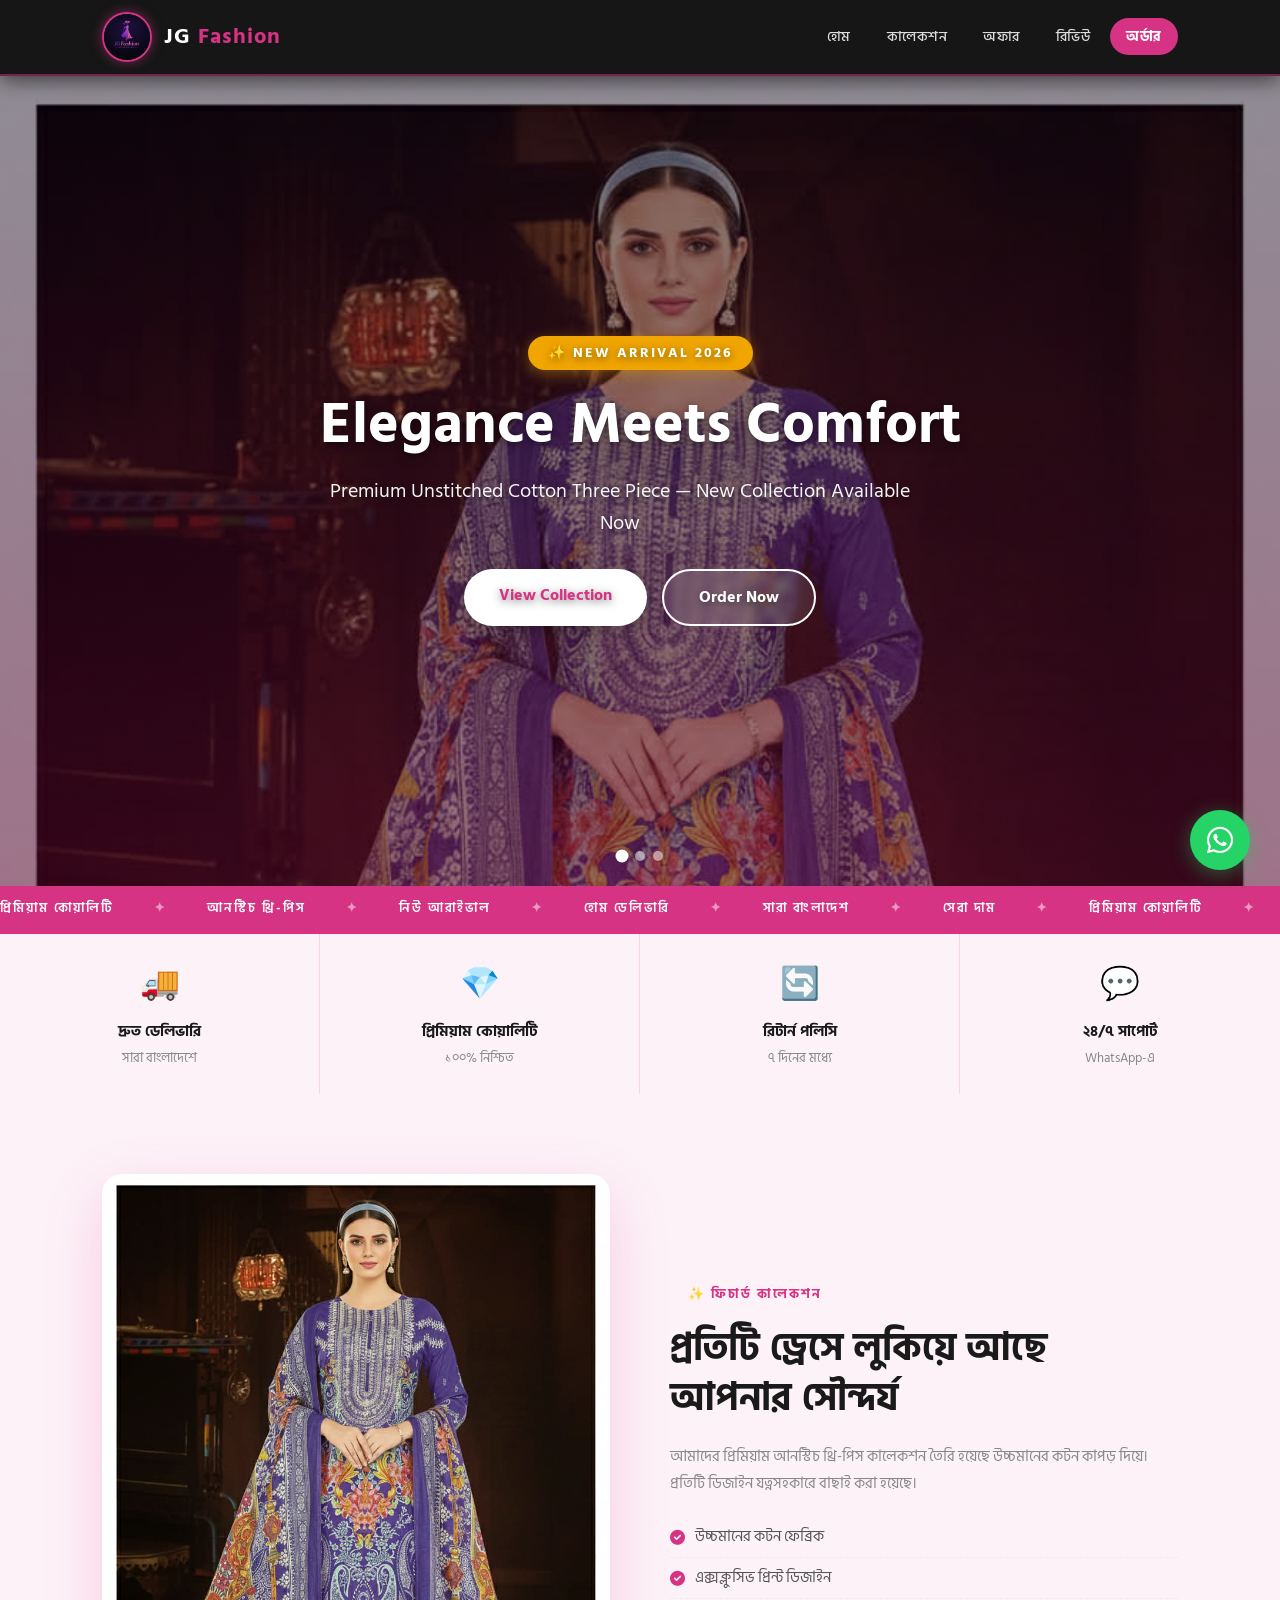
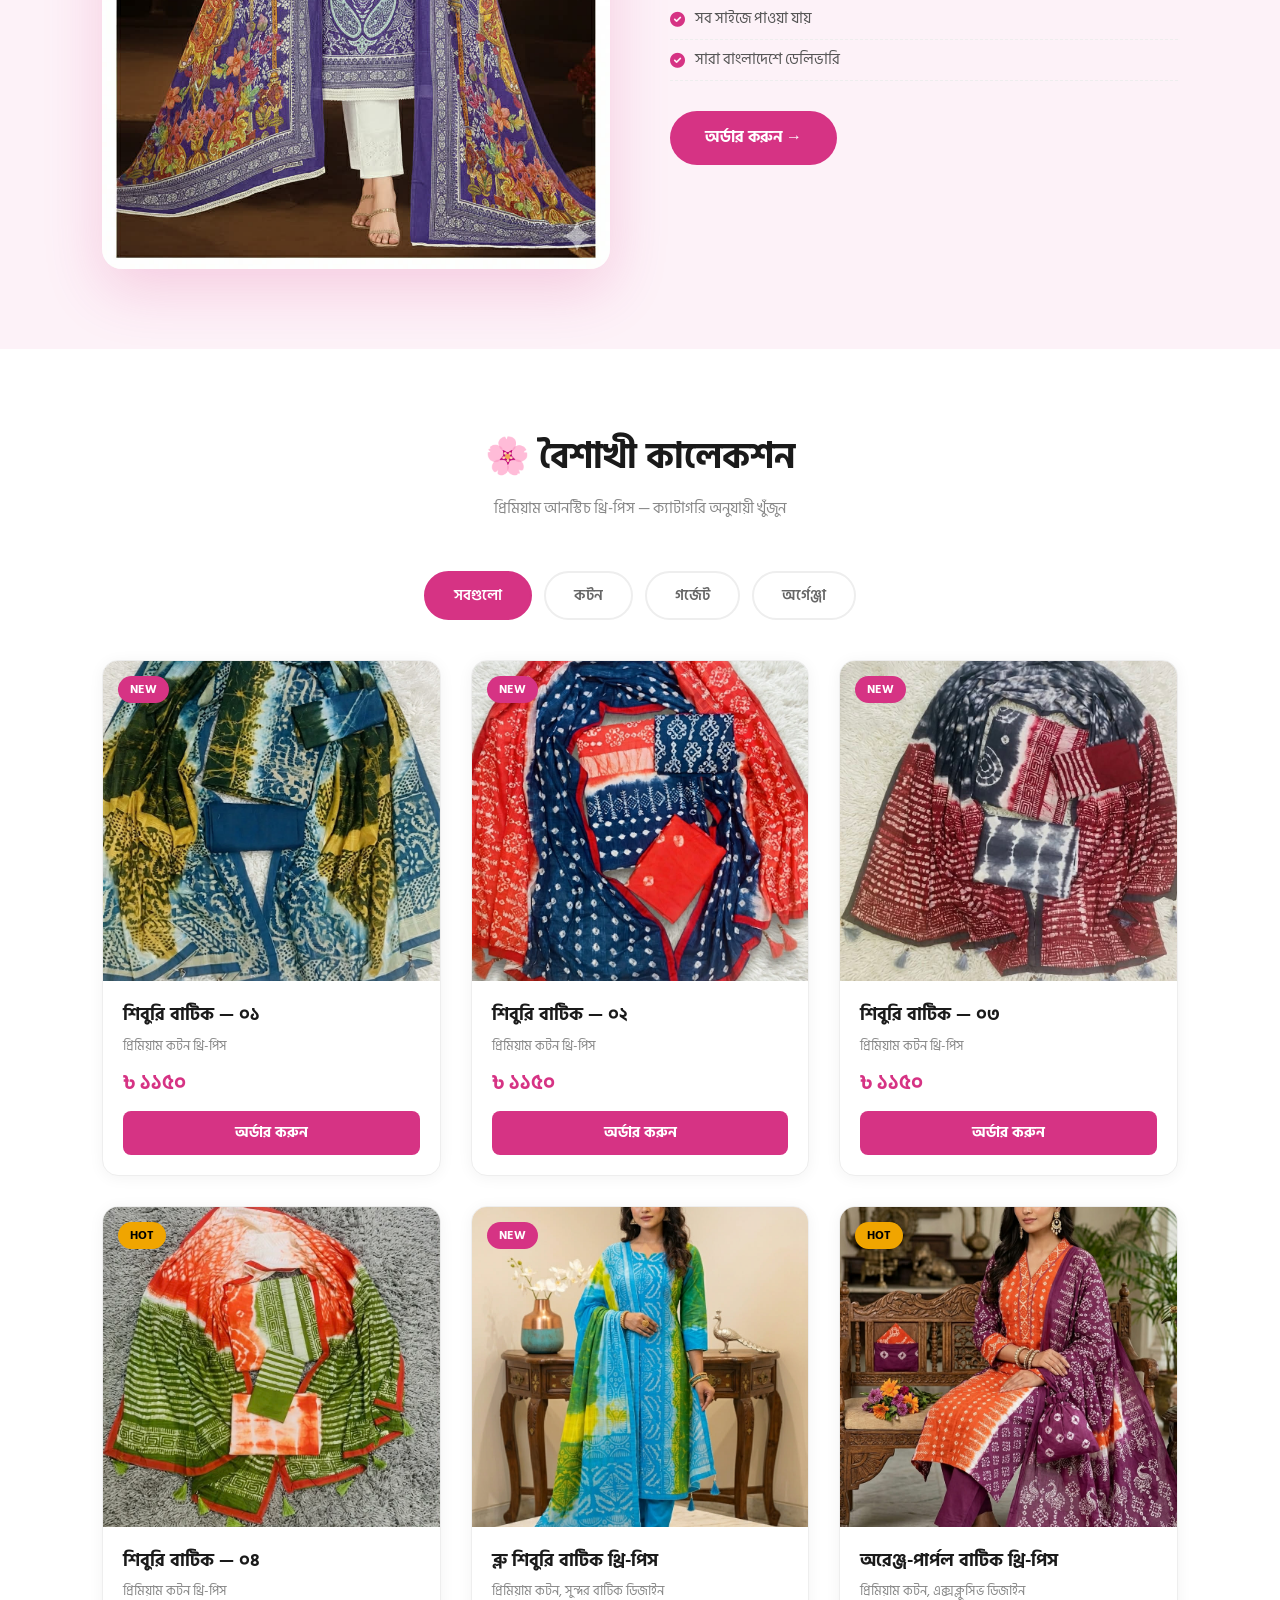
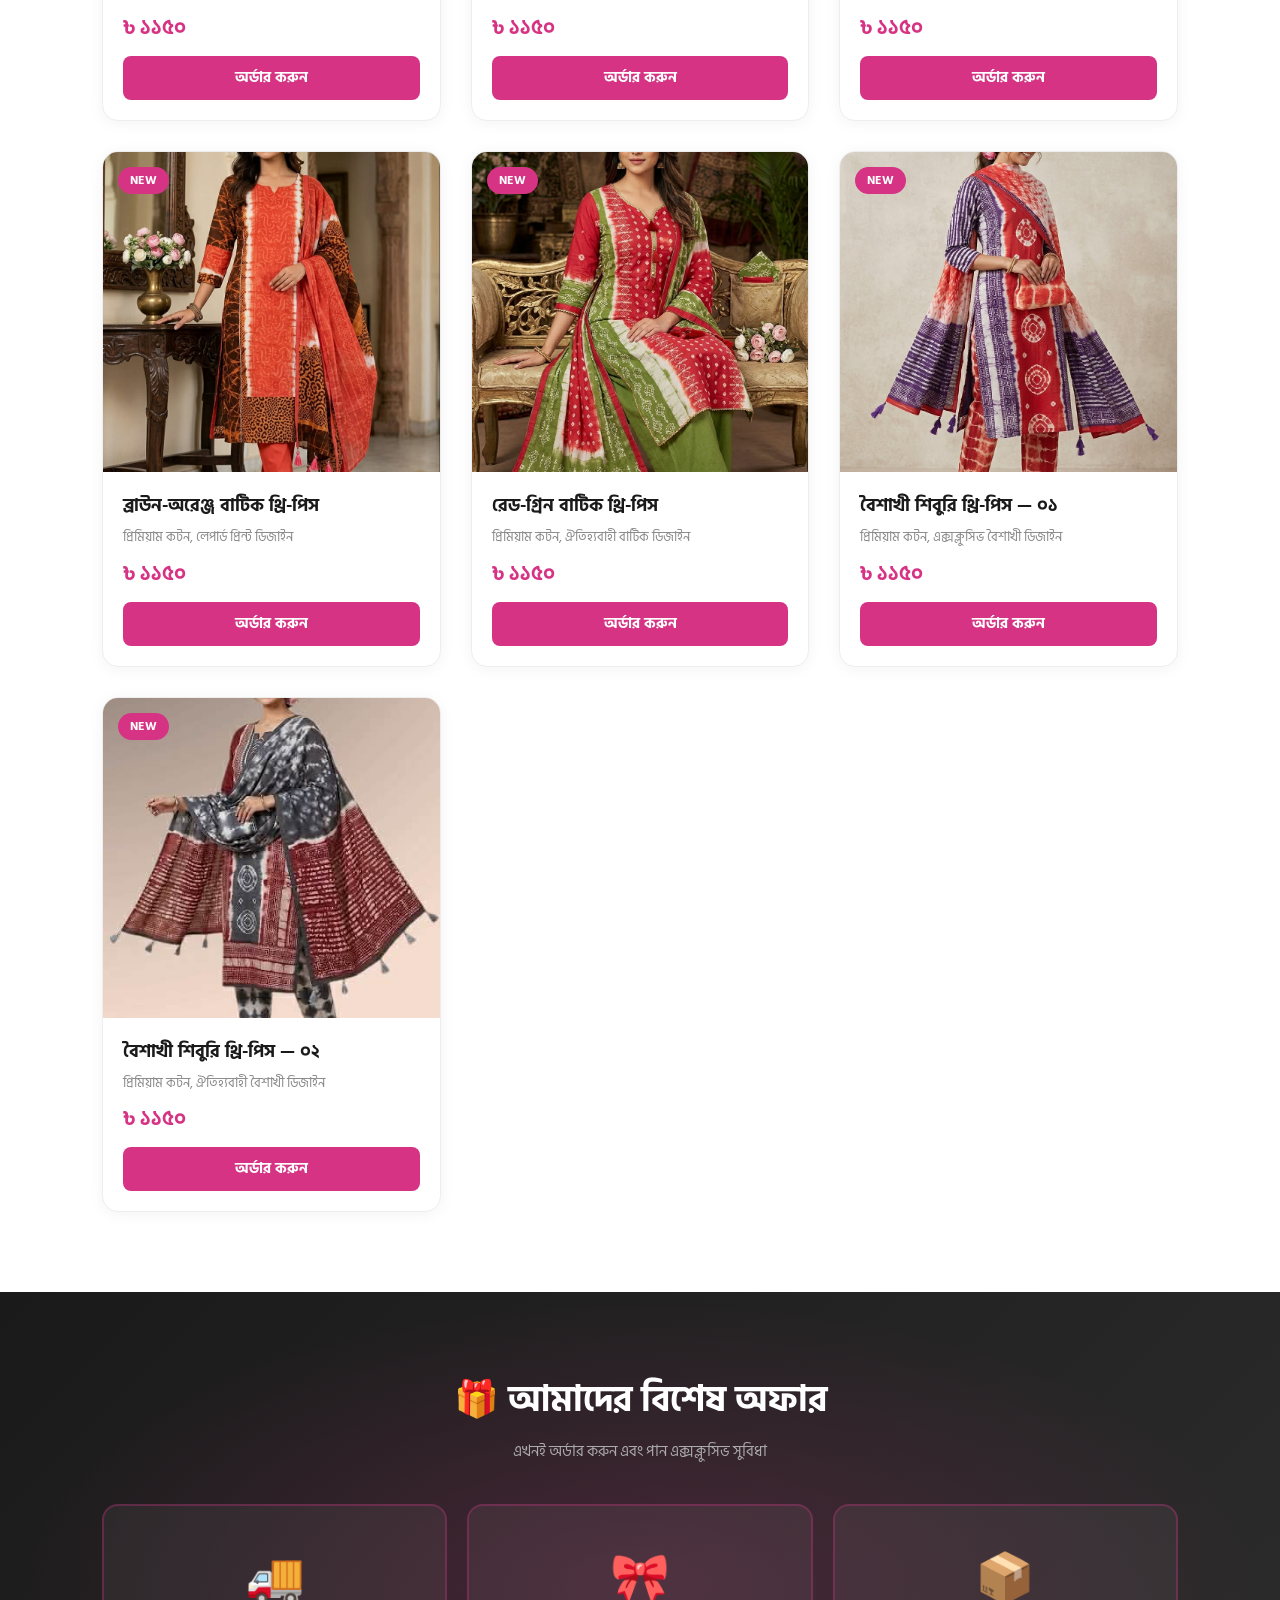
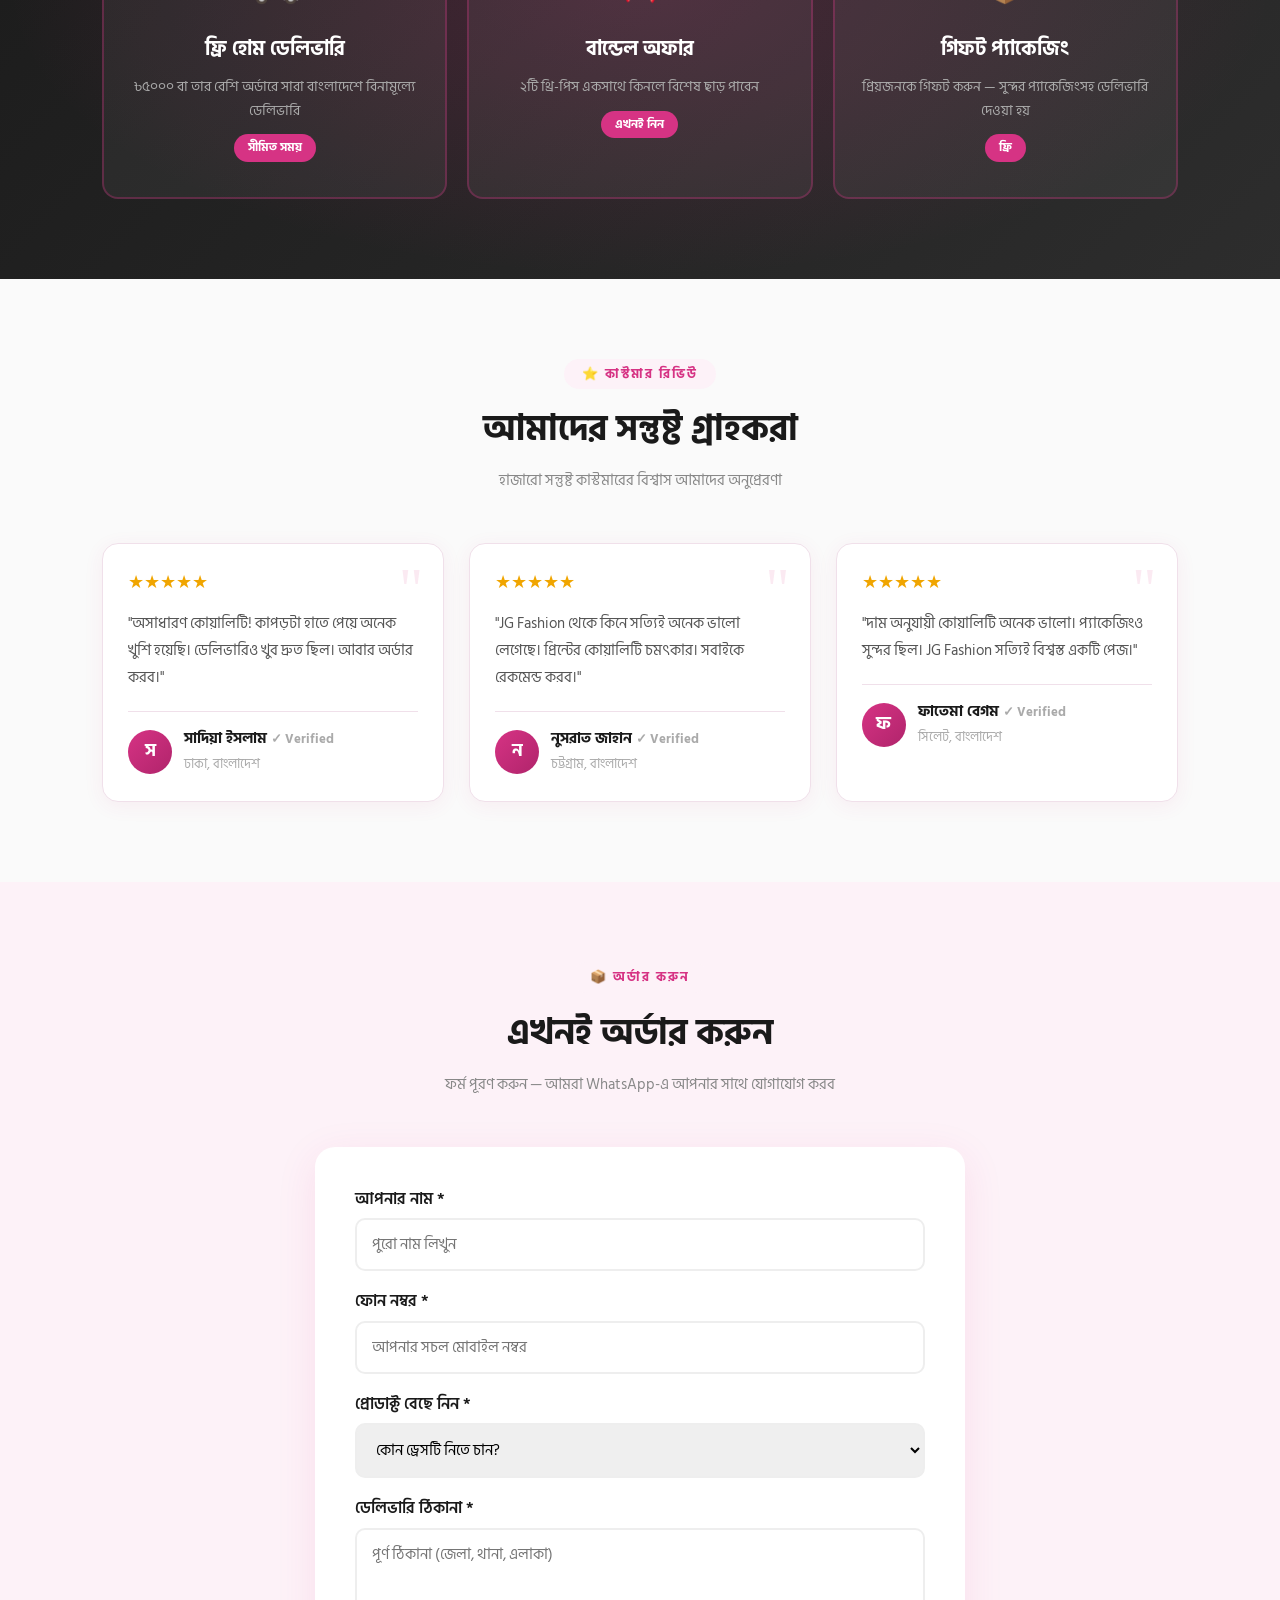
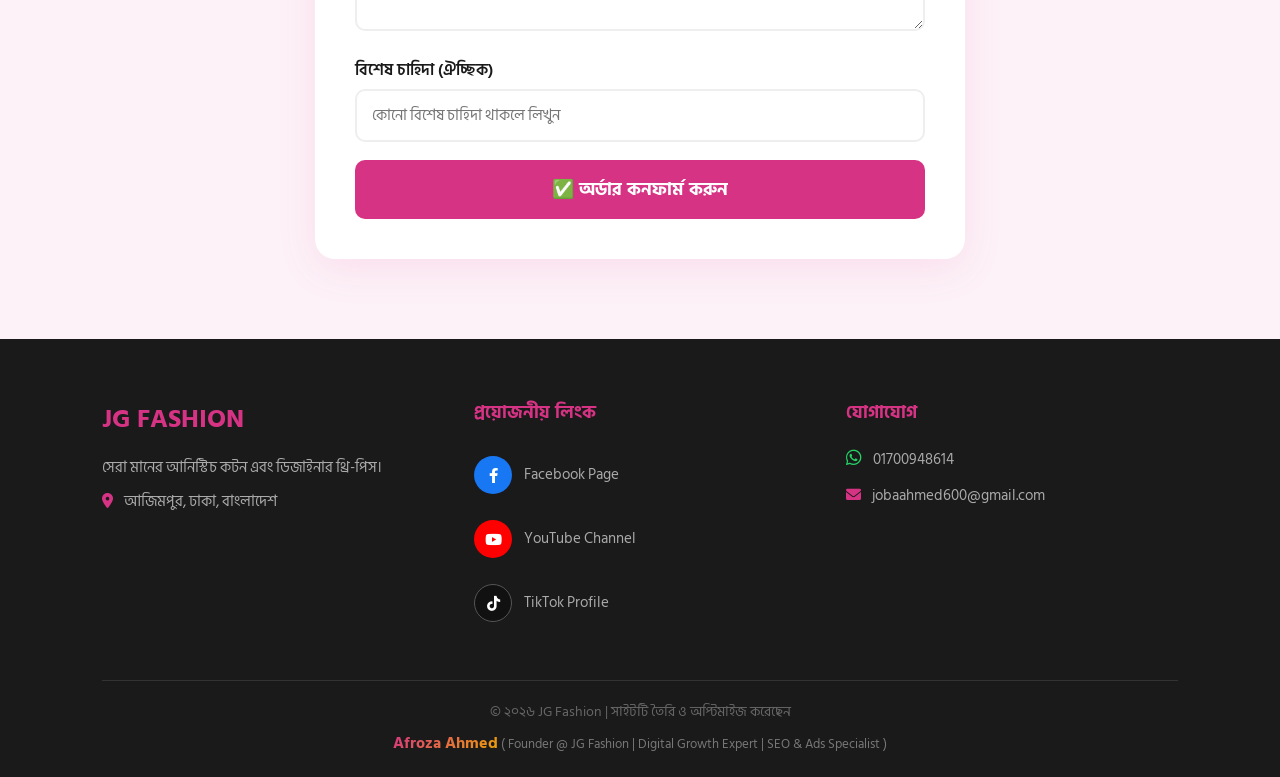
<file: index.html>
<!DOCTYPE html>
<html lang="bn">
<head>
    <meta charset="UTF-8">
    <meta name="viewport" content="width=device-width, initial-scale=1.0">
    <title>JG Fashion | প্রিমিয়াম আনস্টিচ কটন ও গর্জিয়াস কালেকশন</title>
    <meta name="description" content="JG Fashion - বাংলাদেশের সেরা আনস্টিচ কটন থ্রি-পিস কালেকশন। প্রিমিয়াম মানের ড্রেস, দ্রুত হোম ডেলিভারি।">
    <meta name="keywords" content="আনস্টিচ থ্রি-পিস, unstitched three piece Bangladesh, JG Fashion, কটন থ্রি-পিস, নিউ আরাইভাল">
    <meta name="robots" content="index, follow">
    <link rel="canonical" href="https://jg-fashion.github.io/">
    <meta property="og:title" content="JG Fashion | প্রিমিয়াম আনস্টিচ কটন থ্রি-পিস">
    <meta property="og:description" content="বাংলাদেশের সেরা আনস্টিচ কটন থ্রি-পিস কালেকশন।">
    <meta property="og:url" content="https://jg-fashion.github.io/">
    <meta property="og:type" content="website">
    <script type="application/ld+json">{"@context":"https://schema.org","@type":"Store","name":"JG Fashion","url":"https://jg-fashion.github.io/","telephone":"+8801700948614","email":"jobaahmed600@gmail.com","address":{"@type":"PostalAddress","addressCountry":"BD","addressLocality":"Dhaka"}}</script>
    <!-- Facebook Pixel -->
    <script>
    !function(f,b,e,v,n,t,s)
    {if(f.fbq)return;n=f.fbq=function(){n.callMethod?
    n.callMethod.apply(n,arguments):n.queue.push(arguments)};
    if(!f._fbq)f._fbq=n;n.push=n;n.loaded=!0;n.version='2.0';
    n.queue=[];t=b.createElement(e);t.async=!0;
    t.src=v;s=b.getElementsByTagName(e)[0];
    s.parentNode.insertBefore(t,s)}(window, document,'script',
    'https://connect.facebook.net/en_US/fbevents.js');
    fbq('init', '940077602322093');
    fbq('track', 'PageView');
    </script>
    <noscript><img height="1" width="1" style="display:none"
    src="https://www.facebook.com/tr?id=940077602322093&ev=PageView&noscript=1"
    /></noscript>
    <!-- End Facebook Pixel -->

    <!-- Google Analytics -->
    <script async src="https://www.googletagmanager.com/gtag/js?id=G-9RNDVXTN6N"></script>
    <script>
      window.dataLayer = window.dataLayer || [];
      function gtag(){dataLayer.push(arguments);}
      gtag('js', new Date());
      gtag('config', 'G-9RNDVXTN6N');
    </script>

    <!-- Favicon -->
    <link rel="icon" type="image/jpeg" href="logo.jpg">
    <link rel="apple-touch-icon" href="logo.jpg">

    <link href="https://fonts.googleapis.com/css2?family=Hind+Siliguri:wght@400;500;600;700&display=swap" rel="stylesheet">
    <link rel="stylesheet" href="https://cdnjs.cloudflare.com/ajax/libs/font-awesome/6.0.0/css/all.min.css">
    <style>
        :root { --main: #d63384; --main-dark: #b0246b; --dark: #1a1a1a; --soft: #fdf2f8; --gold: #f0a500; }
        * { margin: 0; padding: 0; box-sizing: border-box; }
        body { font-family: 'Hind Siliguri', sans-serif; background: #fff; color: #444; line-height: 1.6; }

        /* HEADER */
        header {
            background: rgba(15,15,15,0.97);
            padding: 12px 8%;
            display: flex; justify-content: space-between; align-items: center;
            position: sticky; top: 0; z-index: 1000;
            border-bottom: 2px solid rgba(214,51,132,0.5);
            box-shadow: 0 4px 20px rgba(0,0,0,0.6);
        }
        .logo { display: flex; align-items: center; gap: 12px; text-decoration: none; }
        .logo img { height: 50px; width: 50px; object-fit: cover; border-radius: 50%; border: 2px solid var(--main); box-shadow: 0 0 12px rgba(214,51,132,0.5); }
        .logo-text { font-size: 22px; font-weight: 700; color: #fff; letter-spacing: 1px; }
        .logo-text span { color: var(--main); }
        nav ul { list-style: none; display: flex; gap: 4px; align-items: center; }
        nav ul li a { text-decoration: none; color: rgba(255,255,255,0.85); font-weight: 500; font-size: 14px; padding: 7px 16px; border-radius: 20px; transition: all 0.3s; letter-spacing: 0.5px; }
        nav ul li a:hover { background: var(--main); color: #fff; }
        nav ul li:last-child a { background: var(--main); color: #fff; font-weight: 700; }
        nav ul li:last-child a:hover { background: var(--main-dark); transform: translateY(-1px); }

        /* HERO */
        .hero { height: 90vh; position: relative; display: flex; flex-direction: column; justify-content: center; align-items: center; color: #fff; text-align: center; padding: 0 20px; overflow: hidden; }
        .hero-slider { position: absolute; inset: 0; z-index: 0; }
        .hero-slide { position: absolute; inset: 0; background-size: cover; background-position: center top; opacity: 0; transition: opacity 1.2s ease; }
        .hero-slide.active { opacity: 1; }
        .hero-slide::after { content: ''; position: absolute; inset: 0; background: linear-gradient(to bottom, rgba(10,0,20,0.45) 0%, rgba(80,0,40,0.55) 100%); }
        .hero-slide-1 { background-image: url('product1.jpg'); }
        .hero-slide-2 { background-image: url('product2.jpg'); }
        .hero-slide-3 { background-image: url('product3.jpg'); }
        .hero-content-wrap { position: relative; z-index: 2; text-shadow: 0 2px 8px rgba(0,0,0,0.5); }
        .hero-badge { background: var(--gold); color: #fff; padding: 6px 20px; border-radius: 20px; font-size: 14px; font-weight: 700; margin-bottom: 20px; letter-spacing: 2px; text-transform: uppercase; display: inline-block; box-shadow: 0 4px 15px rgba(240,165,0,0.4); }
        .hero h1 { font-size: clamp(30px, 5vw, 58px); margin-bottom: 15px; font-weight: 700; line-height: 1.2; }
        .hero p { font-size: clamp(15px, 2vw, 20px); margin-bottom: 30px; opacity: 0.95; max-width: 600px; }
        .hero-btns { display: flex; gap: 15px; flex-wrap: wrap; justify-content: center; }
        .btn-main { background: #fff; color: var(--main); padding: 14px 35px; border-radius: 30px; text-decoration: none; font-weight: 700; font-size: 16px; transition: all 0.3s; box-shadow: 0 4px 15px rgba(0,0,0,0.3); }
        .btn-main:hover { background: var(--main); color: #fff; transform: translateY(-2px); }
        .btn-outline-white { border: 2px solid #fff; color: #fff; padding: 14px 35px; border-radius: 30px; text-decoration: none; font-weight: 700; font-size: 16px; transition: all 0.3s; backdrop-filter: blur(4px); background: rgba(255,255,255,0.1); }
        .btn-outline-white:hover { background: #fff; color: var(--main); }
        .hero-dots { position: absolute; bottom: 25px; left: 50%; transform: translateX(-50%); display: flex; gap: 8px; z-index: 2; }
        .hero-dot { width: 10px; height: 10px; border-radius: 50%; background: rgba(255,255,255,0.5); cursor: pointer; transition: all 0.3s; border: none; }
        .hero-dot.active { background: #fff; transform: scale(1.3); }

        /* MARQUEE */
        .marquee-wrap { background: var(--main); padding: 12px 0; overflow: hidden; }
        .marquee-track { display: flex; gap: 40px; white-space: nowrap; animation: marquee 20s linear infinite; }
        .marquee-track span { font-size: 13px; font-weight: 600; color: #fff; letter-spacing: 2px; text-transform: uppercase; }
        .marquee-track .dot { color: rgba(255,255,255,0.5); }
        @keyframes marquee { from { transform: translateX(0); } to { transform: translateX(-50%); } }

        /* FEATURES */
        .features { display: grid; grid-template-columns: repeat(4, 1fr); background: var(--soft); border-top: 3px solid var(--main); }
        .feature-item { padding: 25px 20px; text-align: center; border-right: 1px solid rgba(214,51,132,0.15); transition: background 0.3s; }
        .feature-item:last-child { border-right: none; }
        .feature-item:hover { background: #fff; }
        .feature-icon { font-size: 32px; margin-bottom: 10px; }
        .feature-item h4 { font-size: 15px; font-weight: 700; color: var(--dark); margin-bottom: 4px; }
        .feature-item p { font-size: 13px; color: #888; }

        /* SECTION */
        .section { padding: 80px 8%; }
        .section-header { text-align: center; margin-bottom: 50px; }
        .section-tag { display: inline-block; background: var(--soft); color: var(--main); padding: 5px 18px; border-radius: 20px; font-size: 13px; font-weight: 700; letter-spacing: 2px; text-transform: uppercase; margin-bottom: 12px; }
        .section-header h2 { font-size: clamp(24px, 3vw, 36px); color: var(--dark); font-weight: 700; }
        .section-header p { color: #888; font-size: 15px; margin-top: 10px; max-width: 500px; margin-left: auto; margin-right: auto; }

        /* FEATURED */
        .featured-section { background: var(--soft); padding: 80px 8%; }
        .featured-inner { display: grid; grid-template-columns: 1fr 1fr; gap: 60px; align-items: center; max-width: 1100px; margin: 0 auto; }
        .featured-img { border-radius: 20px; overflow: hidden; box-shadow: 0 20px 60px rgba(214,51,132,0.2); }
        .featured-img img { width: 100%; display: block; }
        .featured-content .section-tag { margin-bottom: 15px; display: inline-block; }
        .featured-content h2 { font-size: clamp(24px, 3vw, 38px); color: var(--dark); margin-bottom: 20px; line-height: 1.3; }
        .featured-content p { color: #888; font-size: 15px; line-height: 1.8; margin-bottom: 20px; }
        .featured-points { list-style: none; margin-bottom: 30px; }
        .featured-points li { padding: 8px 0; color: #555; font-size: 15px; display: flex; align-items: center; gap: 10px; border-bottom: 1px dashed #eee; }
        .featured-points li i { color: var(--main); }
        .order-btn { display: inline-block; background: var(--main); color: #fff; padding: 14px 35px; border-radius: 30px; text-decoration: none; font-weight: 700; font-size: 16px; transition: all 0.3s; }
        .order-btn:hover { background: var(--main-dark); transform: translateY(-2px); }

        /* PRODUCTS */
        .product-grid { display: grid; grid-template-columns: repeat(auto-fit, minmax(280px, 1fr)); gap: 30px; }
        .product-card { border: 1px solid #eee; border-radius: 16px; overflow: hidden; transition: all 0.3s; background: #fff; box-shadow: 0 2px 15px rgba(0,0,0,0.05); }
        .product-card:hover { transform: translateY(-6px); box-shadow: 0 15px 40px rgba(214,51,132,0.15); border-color: rgba(214,51,132,0.3); }
        .product-img { height: 320px; overflow: hidden; position: relative; background: linear-gradient(135deg, #fdf2f8, #f0c0d8); display: flex; flex-direction: column; align-items: center; justify-content: center; color: #ccc; gap: 10px; }
        .product-img img { width: 100%; height: 100%; object-fit: cover; }

        /* CATEGORY FILTER */
        .cat-filter { display: flex; justify-content: center; gap: 12px; flex-wrap: wrap; margin-bottom: 40px; }
        .cat-btn { padding: 10px 28px; border-radius: 30px; border: 2px solid #eee; background: #fff; color: #666; font-family: inherit; font-size: 15px; font-weight: 600; cursor: pointer; transition: all 0.3s; }
        .cat-btn:hover { border-color: var(--main); color: var(--main); }
        .cat-btn.active { background: var(--main); color: #fff; border-color: var(--main); }
        .product-card.hidden { display: none; }
        .product-img i { font-size: 48px; color: rgba(214,51,132,0.3); }
        .product-badge { position: absolute; top: 15px; left: 15px; background: var(--main); color: #fff; padding: 4px 12px; border-radius: 20px; font-size: 12px; font-weight: 700; }
        .product-body { padding: 20px; }
        .product-body h3 { font-size: 18px; color: var(--dark); margin-bottom: 6px; font-weight: 700; }
        .product-body p { font-size: 13px; color: #888; margin-bottom: 10px; }
        .product-price { color: var(--main); font-weight: 700; font-size: 20px; margin-bottom: 12px; }
        .product-btn { display: block; width: 100%; background: var(--main); color: #fff; padding: 10px; border-radius: 8px; text-align: center; text-decoration: none; font-weight: 700; transition: background 0.3s; border: none; cursor: pointer; font-family: inherit; font-size: 15px; }
        .product-btn:hover { background: var(--main-dark); }

        /* OFFER */
        .offer-section { background: linear-gradient(135deg, #1a1a1a, #2d2d2d); padding: 80px 8%; text-align: center; position: relative; overflow: hidden; }
        .offer-section::before { content: ''; position: absolute; inset: 0; background: radial-gradient(ellipse at center, rgba(214,51,132,0.2) 0%, transparent 70%); }
        .offer-section h2 { color: #fff; font-size: clamp(24px, 3vw, 36px); margin-bottom: 10px; position: relative; z-index: 1; }
        .offer-section .sub { color: #aaa; margin-bottom: 40px; position: relative; z-index: 1; font-size: 15px; }
        .offer-grid { display: grid; grid-template-columns: repeat(auto-fit, minmax(250px, 1fr)); gap: 20px; max-width: 1100px; margin: 0 auto; position: relative; z-index: 1; }
        .offer-card { border: 2px solid rgba(214,51,132,0.3); border-radius: 16px; padding: 35px 25px; text-align: center; transition: all 0.3s; background: rgba(255,255,255,0.05); }
        .offer-card:hover { border-color: var(--main); transform: translateY(-5px); background: rgba(214,51,132,0.1); }
        .offer-icon { font-size: 48px; margin-bottom: 15px; display: block; }
        .offer-card h3 { color: #fff; font-size: 20px; margin-bottom: 10px; }
        .offer-card p { color: #aaa; font-size: 14px; line-height: 1.7; }
        .offer-badge { display: inline-block; background: var(--main); color: #fff; padding: 4px 14px; border-radius: 20px; font-size: 12px; font-weight: 700; margin-top: 12px; }

        /* REVIEWS */
        .reviews-grid { display: grid; grid-template-columns: repeat(auto-fit, minmax(280px, 1fr)); gap: 25px; }
        .review-card { background: #fff; border: 1px solid #f0e0ea; border-radius: 16px; padding: 25px; box-shadow: 0 4px 20px rgba(214,51,132,0.07); transition: all 0.3s; position: relative; }
        .review-card:hover { transform: translateY(-4px); box-shadow: 0 10px 30px rgba(214,51,132,0.12); }
        .review-card::before { content: '"'; position: absolute; top: 15px; right: 20px; font-size: 60px; color: rgba(214,51,132,0.1); font-family: Georgia, serif; line-height: 1; }
        .review-stars { color: #f0a500; font-size: 18px; margin-bottom: 12px; }
        .review-text { color: #555; font-size: 15px; line-height: 1.8; margin-bottom: 20px; }
        .review-author { display: flex; align-items: center; gap: 12px; border-top: 1px solid #f0e0ea; padding-top: 15px; }
        .author-avatar { width: 44px; height: 44px; border-radius: 50%; background: linear-gradient(135deg, var(--main), var(--main-dark)); display: flex; align-items: center; justify-content: center; color: #fff; font-size: 18px; font-weight: 700; flex-shrink: 0; }
        .author-info h5 { font-size: 15px; color: var(--dark); font-weight: 700; }
        .author-info span { font-size: 13px; color: #aaa; }
        .verified { color: #25d366; font-size: 12px; }

        /* ORDER */
        .order-section { padding: 80px 8%; background: var(--soft); }
        .order-inner { max-width: 650px; margin: 0 auto; }
        .order-form { background: #fff; padding: 40px; border-radius: 20px; box-shadow: 0 10px 40px rgba(214,51,132,0.1); }
        .form-group { margin-bottom: 18px; }
        .form-group label { display: block; font-weight: 600; margin-bottom: 6px; color: var(--dark); }
        .form-group input, .form-group textarea, .form-group select { width: 100%; padding: 12px 15px; border: 2px solid #eee; border-radius: 10px; font-family: inherit; font-size: 15px; transition: border 0.3s; outline: none; }
        .form-group input:focus, .form-group textarea:focus, .form-group select:focus { border-color: var(--main); }
        .submit-btn { width: 100%; background: var(--main); color: #fff; padding: 15px; border: none; border-radius: 10px; font-size: 18px; font-weight: 700; cursor: pointer; transition: 0.3s; font-family: inherit; }
        .submit-btn:hover { background: var(--main-dark); transform: translateY(-2px); }

        /* FOOTER */
        footer { background: var(--dark); color: #fff; padding: 60px 8% 20px; }
        .footer-grid { display: grid; grid-template-columns: repeat(auto-fit, minmax(200px, 1fr)); gap: 40px; margin-bottom: 40px; }
        .footer-logo { font-size: 26px; font-weight: 700; color: var(--main); margin-bottom: 15px; display: block; }
        .footer-grid h4 { color: var(--main); margin-bottom: 20px; font-size: 18px; }
        .footer-grid p, .footer-grid a { color: #aaa; text-decoration: none; display: block; margin-bottom: 10px; font-size: 15px; transition: color 0.3s; }
        .footer-grid a:hover { color: var(--main); }
        .social-links { display: flex; gap: 12px; margin-top: 15px; }
        .social-links a { width: 38px; height: 38px; border-radius: 50%; background: rgba(255,255,255,0.1); color: #fff !important; display: flex !important; align-items: center; justify-content: center; font-size: 16px; transition: all 0.3s; margin-bottom: 0 !important; }
        .social-links a:hover { background: var(--main); transform: translateY(-3px); }
        .footer-bottom { border-top: 1px solid #333; padding-top: 20px; text-align: center; font-size: 14px; color: #666; }

        /* WHATSAPP */
        .whatsapp { position: fixed; bottom: 30px; right: 30px; background: #25d366; color: #fff; width: 60px; height: 60px; border-radius: 50%; display: flex; align-items: center; justify-content: center; font-size: 30px; box-shadow: 0 4px 20px rgba(37,211,102,0.4); z-index: 1000; text-decoration: none; transition: transform 0.3s; animation: pulse 2s infinite; }
        .whatsapp:hover { transform: scale(1.1); }
        @keyframes pulse { 0%, 100% { box-shadow: 0 4px 20px rgba(37,211,102,0.4); } 50% { box-shadow: 0 4px 30px rgba(37,211,102,0.7); } }

        @media (max-width: 768px) {
            header { padding: 12px 5%; }
            nav ul { display: none; }
            .features { grid-template-columns: repeat(2, 1fr); }
            .section { padding: 60px 5%; }
            .featured-inner { grid-template-columns: 1fr; gap: 30px; }
            .offer-section, .order-section { padding: 50px 5%; }
            .order-form { padding: 25px; }
            .product-grid { grid-template-columns: 1fr !important; }
            .offer-grid { grid-template-columns: 1fr !important; }
            .reviews-grid { grid-template-columns: 1fr !important; }
            .features { grid-template-columns: repeat(2, 1fr); }
            .cat-filter { gap: 8px; }
            .cat-btn { padding: 8px 16px; font-size: 13px; }
            .footer-grid { grid-template-columns: 1fr !important; gap: 25px; }
        }
    </style>
</head>
<body>

<header>
    <a href="#" class="logo">
        <img src="logo.jpg" alt="JG Fashion Logo">
        <span class="logo-text">JG <span>Fashion</span></span>
    </a>
    <nav>
        <ul>
            <li><a href="#">হোম</a></li>
            <li><a href="#collection">কালেকশন</a></li>
            <li><a href="#offer">অফার</a></li>
            <li><a href="#reviews">রিভিউ</a></li>
            <li><a href="#order">অর্ডার</a></li>
        </ul>
    </nav>
</header>

<section class="hero">
    <div class="hero-slider">
        <div class="hero-slide hero-slide-1 active"></div>
        <div class="hero-slide hero-slide-2"></div>
        <div class="hero-slide hero-slide-3"></div>
    </div>
    <div class="hero-content-wrap">
        <div class="hero-badge">✨ New Arrival 2026</div>
        <h1>Elegance Meets Comfort</h1>
        <p>Premium Unstitched Cotton Three Piece — New Collection Available Now</p>
        <div class="hero-btns">
            <a href="#collection" class="btn-main">View Collection</a>
            <a href="#order" class="btn-outline-white">Order Now</a>
        </div>
    </div>
    <div class="hero-dots">
        <button class="hero-dot active" onclick="goToSlide(0)"></button>
        <button class="hero-dot" onclick="goToSlide(1)"></button>
        <button class="hero-dot" onclick="goToSlide(2)"></button>
    </div>
</section>

<div class="marquee-wrap">
    <div class="marquee-track">
        <span>প্রিমিয়াম কোয়ালিটি</span><span class="dot">✦</span>
        <span>আনস্টিচ থ্রি-পিস</span><span class="dot">✦</span>
        <span>নিউ আরাইভাল</span><span class="dot">✦</span>
        <span>হোম ডেলিভারি</span><span class="dot">✦</span>
        <span>সারা বাংলাদেশ</span><span class="dot">✦</span>
        <span>সেরা দাম</span><span class="dot">✦</span>
        <span>প্রিমিয়াম কোয়ালিটি</span><span class="dot">✦</span>
        <span>আনস্টিচ থ্রি-পিস</span><span class="dot">✦</span>
        <span>নিউ আরাইভাল</span><span class="dot">✦</span>
        <span>হোম ডেলিভারি</span><span class="dot">✦</span>
        <span>সারা বাংলাদেশ</span><span class="dot">✦</span>
        <span>সেরা দাম</span><span class="dot">✦</span>
    </div>
</div>

<div class="features">
    <div class="feature-item"><div class="feature-icon">🚚</div><h4>দ্রুত ডেলিভারি</h4><p>সারা বাংলাদেশে</p></div>
    <div class="feature-item"><div class="feature-icon">💎</div><h4>প্রিমিয়াম কোয়ালিটি</h4><p>১০০% নিশ্চিত</p></div>
    <div class="feature-item"><div class="feature-icon">🔄</div><h4>রিটার্ন পলিসি</h4><p>৭ দিনের মধ্যে</p></div>
    <div class="feature-item"><div class="feature-icon">💬</div><h4>২৪/৭ সাপোর্ট</h4><p>WhatsApp-এ</p></div>
</div>

<!-- FEATURED PHOTO -->
<section class="featured-section">
    <div class="featured-inner">
        <div class="featured-img">
            <img src="product1.jpg" alt="JG Fashion Premium Three Piece" onerror="this.src='product2.jpg'">
        </div>
        <div class="featured-content">
            <span class="section-tag">✨ ফিচার্ড কালেকশন</span>
            <h2>প্রতিটি ড্রেসে লুকিয়ে আছে আপনার সৌন্দর্য</h2>
            <p>আমাদের প্রিমিয়াম আনস্টিচ থ্রি-পিস কালেকশন তৈরি হয়েছে উচ্চমানের কটন কাপড় দিয়ে। প্রতিটি ডিজাইন যত্নসহকারে বাছাই করা হয়েছে।</p>
            <ul class="featured-points">
                <li><i class="fas fa-check-circle"></i> উচ্চমানের কটন ফেব্রিক</li>
                <li><i class="fas fa-check-circle"></i> এক্সক্লুসিভ প্রিন্ট ডিজাইন</li>
                <li><i class="fas fa-check-circle"></i> সব সাইজে পাওয়া যায়</li>
                <li><i class="fas fa-check-circle"></i> সারা বাংলাদেশে ডেলিভারি</li>
            </ul>
            <a href="#order" class="order-btn">অর্ডার করুন →</a>
        </div>
    </div>
</section>

<!-- COLLECTION - একটাই section এ সব products -->
<section class="section" id="collection">
    <div class="section-header">
        <h2>🌸 বৈশাখী কালেকশন</h2>
        <p>প্রিমিয়াম আনস্টিচ থ্রি-পিস — ক্যাটাগরি অনুযায়ী খুঁজুন</p>
    </div>

    <!-- Category Filter -->
    <div class="cat-filter">
        <button class="cat-btn active" onclick="filterProducts('all')">সবগুলো</button>
        <button class="cat-btn" onclick="filterProducts('cotton')">কটন</button>
        <button class="cat-btn" onclick="filterProducts('gorgette')">গর্জেট</button>
        <button class="cat-btn" onclick="filterProducts('orgenza')">অর্গেঞ্জা</button>
    </div>

    <div class="product-grid" id="productGrid">

        <!-- VIP শিবুরি বাটিক ০১ -->
        <div class="product-card" data-cat="cotton">
            <div class="product-img">
                <img src="vip1.jpg" alt="শিবুরি বাটিক ০১">
                <span class="product-badge">NEW</span>
            </div>
            <div class="product-body">
                <h3>শিবুরি বাটিক — ০১</h3>
                <p>প্রিমিয়াম কটন থ্রি-পিস</p>
                <div class="product-price">৳ ১১৫০</div>
                <a href="#order" class="product-btn">অর্ডার করুন</a>
            </div>
        </div>

        <!-- VIP শিবুরি বাটিক ০২ -->
        <div class="product-card" data-cat="cotton">
            <div class="product-img">
                <img src="vip2.jpg" alt="শিবুরি বাটিক ০২">
                <span class="product-badge">NEW</span>
            </div>
            <div class="product-body">
                <h3>শিবুরি বাটিক — ০২</h3>
                <p>প্রিমিয়াম কটন থ্রি-পিস</p>
                <div class="product-price">৳ ১১৫০</div>
                <a href="#order" class="product-btn">অর্ডার করুন</a>
            </div>
        </div>

        <!-- VIP শিবুরি বাটিক ০৩ -->
        <div class="product-card" data-cat="cotton">
            <div class="product-img">
                <img src="vip3.jpg" alt="শিবুরি বাটিক ০৩">
                <span class="product-badge">NEW</span>
            </div>
            <div class="product-body">
                <h3>শিবুরি বাটিক — ০৩</h3>
                <p>প্রিমিয়াম কটন থ্রি-পিস</p>
                <div class="product-price">৳ ১১৫০</div>
                <a href="#order" class="product-btn">অর্ডার করুন</a>
            </div>
        </div>

        <!-- VIP শিবুরি বাটিক ০৪ -->
        <div class="product-card" data-cat="cotton">
            <div class="product-img">
                <img src="vip4.jpg" alt="শিবুরি বাটিক ০৪">
                <span class="product-badge" style="background:#f0a500;color:#000;">HOT</span>
            </div>
            <div class="product-body">
                <h3>শিবুরি বাটিক — ০৪</h3>
                <p>প্রিমিয়াম কটন থ্রি-পিস</p>
                <div class="product-price">৳ ১১৫০</div>
                <a href="#order" class="product-btn">অর্ডার করুন</a>
            </div>
        </div>

        <!-- new1 -->
        <div class="product-card" data-cat="cotton">
            <div class="product-img">
                <img src="new1.jpg" alt="নীল শিবুরি বাটিক থ্রি-পিস">
                <span class="product-badge">NEW</span>
            </div>
            <div class="product-body">
                <h3>ব্লু শিবুরি বাটিক থ্রি-পিস</h3>
                <p>প্রিমিয়াম কটন, সুন্দর বাটিক ডিজাইন</p>
                <div class="product-price">৳ ১১৫০</div>
                <a href="#order" class="product-btn">অর্ডার করুন</a>
            </div>
        </div>

        <!-- new2 -->
        <div class="product-card" data-cat="gorgette">
            <div class="product-img">
                <img src="new2.jpg" alt="কমলা-বেগুনি বাটিক থ্রি-পিস">
                <span class="product-badge" style="background:#f0a500;color:#000;">HOT</span>
            </div>
            <div class="product-body">
                <h3>অরেঞ্জ-পার্পল বাটিক থ্রি-পিস</h3>
                <p>প্রিমিয়াম কটন, এক্সক্লুসিভ ডিজাইন</p>
                <div class="product-price">৳ ১১৫০</div>
                <a href="#order" class="product-btn">অর্ডার করুন</a>
            </div>
        </div>

        <!-- new3 -->
        <div class="product-card" data-cat="orgenza">
            <div class="product-img">
                <img src="new3.jpg" alt="বাদামী-কমলা বাটিক থ্রি-পিস">
                <span class="product-badge">NEW</span>
            </div>
            <div class="product-body">
                <h3>ব্রাউন-অরেঞ্জ বাটিক থ্রি-পিস</h3>
                <p>প্রিমিয়াম কটন, লেপার্ড প্রিন্ট ডিজাইন</p>
                <div class="product-price">৳ ১১৫০</div>
                <a href="#order" class="product-btn">অর্ডার করুন</a>
            </div>
        </div>

        <!-- new4 -->
        <div class="product-card" data-cat="cotton">
            <div class="product-img">
                <img src="new4.jpg" alt="লাল-সবুজ বাটিক থ্রি-পিস">
                <span class="product-badge">NEW</span>
            </div>
            <div class="product-body">
                <h3>রেড-গ্রিন বাটিক থ্রি-পিস</h3>
                <p>প্রিমিয়াম কটন, ঐতিহ্যবাহী বাটিক ডিজাইন</p>
                <div class="product-price">৳ ১১৫০</div>
                <a href="#order" class="product-btn">অর্ডার করুন</a>
            </div>
        </div>

        <!-- বৈশাখী ০১ -->
        <div class="product-card" data-cat="cotton">
            <div class="product-img">
                <img src="boishakhi1.jpg" alt="বৈশাখী শিবুরি থ্রি-পিস ০১">
                <span class="product-badge">NEW</span>
            </div>
            <div class="product-body">
                <h3>বৈশাখী শিবুরি থ্রি-পিস — ০১</h3>
                <p>প্রিমিয়াম কটন, এক্সক্লুসিভ বৈশাখী ডিজাইন</p>
                <div class="product-price">৳ ১১৫০</div>
                <a href="#order" class="product-btn">অর্ডার করুন</a>
            </div>
        </div>

        <!-- বৈশাখী ০২ -->
        <div class="product-card" data-cat="cotton">
            <div class="product-img">
                <img src="boishakhi2.jpg" alt="বৈশাখী শিবুরি থ্রি-পিস ০২">
                <span class="product-badge">NEW</span>
            </div>
            <div class="product-body">
                <h3>বৈশাখী শিবুরি থ্রি-পিস — ০২</h3>
                <p>প্রিমিয়াম কটন, ঐতিহ্যবাহী বৈশাখী ডিজাইন</p>
                <div class="product-price">৳ ১১৫০</div>
                <a href="#order" class="product-btn">অর্ডার করুন</a>
            </div>
        </div>

    </div>
</section>

<!-- OFFER -->
<section class="offer-section" id="offer">
    <h2>🎁 আমাদের বিশেষ অফার</h2>
    <p class="sub">এখনই অর্ডার করুন এবং পান এক্সক্লুসিভ সুবিধা</p>
    <div class="offer-grid">
        <div class="offer-card"><span class="offer-icon">🚚</span><h3>ফ্রি হোম ডেলিভারি</h3><p>৳৫০০০ বা তার বেশি অর্ডারে সারা বাংলাদেশে বিনামূল্যে ডেলিভারি</p><span class="offer-badge">সীমিত সময়</span></div>
        <div class="offer-card"><span class="offer-icon">🎀</span><h3>বান্ডেল অফার</h3><p>২টি থ্রি-পিস একসাথে কিনলে বিশেষ ছাড় পাবেন</p><span class="offer-badge">এখনই নিন</span></div>
        <div class="offer-card"><span class="offer-icon">📦</span><h3>গিফট প্যাকেজিং</h3><p>প্রিয়জনকে গিফট করুন — সুন্দর প্যাকেজিংসহ ডেলিভারি দেওয়া হয়</p><span class="offer-badge">ফ্রি</span></div>
    </div>
</section>

<!-- REVIEWS -->
<section class="section" id="reviews" style="background:#fafafa;">
    <div class="section-header">
        <span class="section-tag">⭐ কাস্টমার রিভিউ</span>
        <h2>আমাদের সন্তুষ্ট গ্রাহকরা</h2>
        <p>হাজারো সন্তুষ্ট কাস্টমারের বিশ্বাস আমাদের অনুপ্রেরণা</p>
    </div>
    <div class="reviews-grid">
        <div class="review-card"><div class="review-stars">★★★★★</div><p class="review-text">"অসাধারণ কোয়ালিটি! কাপড়টা হাতে পেয়ে অনেক খুশি হয়েছি। ডেলিভারিও খুব দ্রুত ছিল। আবার অর্ডার করব।"</p><div class="review-author"><div class="author-avatar">স</div><div class="author-info"><h5>সাদিয়া ইসলাম <span class="verified">✓ Verified</span></h5><span>ঢাকা, বাংলাদেশ</span></div></div></div>
        <div class="review-card"><div class="review-stars">★★★★★</div><p class="review-text">"JG Fashion থেকে কিনে সত্যিই অনেক ভালো লেগেছে। প্রিন্টের কোয়ালিটি চমৎকার। সবাইকে রেকমেন্ড করব।"</p><div class="review-author"><div class="author-avatar">ন</div><div class="author-info"><h5>নুসরাত জাহান <span class="verified">✓ Verified</span></h5><span>চট্টগ্রাম, বাংলাদেশ</span></div></div></div>
        <div class="review-card"><div class="review-stars">★★★★★</div><p class="review-text">"দাম অনুযায়ী কোয়ালিটি অনেক ভালো। প্যাকেজিংও সুন্দর ছিল। JG Fashion সত্যিই বিশ্বস্ত একটি পেজ।"</p><div class="review-author"><div class="author-avatar">ফ</div><div class="author-info"><h5>ফাতেমা বেগম <span class="verified">✓ Verified</span></h5><span>সিলেট, বাংলাদেশ</span></div></div></div>
    </div>
</section>

<!-- ORDER -->
<section class="order-section" id="order">
    <div class="section-header">
        <span class="section-tag">📦 অর্ডার করুন</span>
        <h2>এখনই অর্ডার করুন</h2>
        <p>ফর্ম পূরণ করুন — আমরা WhatsApp-এ আপনার সাথে যোগাযোগ করব</p>
    </div>
    <div class="order-inner">
        <div class="order-form">
            <div class="form-group"><label>আপনার নাম *</label><input type="text" id="orderName" placeholder="পুরো নাম লিখুন" required></div>
            <div class="form-group"><label>ফোন নম্বর *</label><input type="tel" id="orderPhone" placeholder="আপনার সচল মোবাইল নম্বর" required></div>
            <div class="form-group"><label>প্রোডাক্ট বেছে নিন *</label>
                <select id="orderProduct" required>
                    <option value="" disabled selected>কোন ড্রেসটি নিতে চান?</option>
                    <option>শিবুরি বাটিক — ০১</option>
                    <option>শিবুরি বাটিক — ০২</option>
                    <option>শিবুরি বাটিক — ০৩</option>
                    <option>শিবুরি বাটিক — ০৪</option>
                    <option>ব্লু শিবুরি বাটিক থ্রি-পিস</option>
                    <option>অরেঞ্জ-পার্পল বাটিক থ্রি-পিস</option>
                    <option>ব্রাউন-অরেঞ্জ বাটিক থ্রি-পিস</option>
                    <option>রেড-গ্রিন বাটিক থ্রি-পিস</option>
                    <option>বৈশাখী শিবুরি থ্রি-পিস — ০১</option>
                    <option>বৈশাখী শিবুরি থ্রি-পিস — ০২</option>
                    <option>অন্যান্য</option>
                </select>
            </div>
            <div class="form-group"><label>ডেলিভারি ঠিকানা *</label><textarea id="orderAddress" rows="3" placeholder="পূর্ণ ঠিকানা (জেলা, থানা, এলাকা)" required></textarea></div>
            <div class="form-group"><label>বিশেষ চাহিদা (ঐচ্ছিক)</label><input type="text" id="orderNote" placeholder="কোনো বিশেষ চাহিদা থাকলে লিখুন"></div>
            <button class="submit-btn" onclick="sendOrder(event)">✅ অর্ডার কনফার্ম করুন</button>
        </div>
    </div>
</section>

<footer id="contact">
    <div class="footer-grid">
        <div>
            <span class="footer-logo">JG FASHION</span>
            <p>সেরা মানের আনিস্টিচ কটন এবং ডিজাইনার থ্রি-পিস।</p>
            <p style="margin-top:10px;"><i class="fas fa-map-marker-alt" style="color:var(--main);margin-right:8px"></i> আজিমপুর, ঢাকা, বাংলাদেশ</p>
        </div>
        <div>
            <h4>প্রয়োজনীয় লিংক</h4>
            <a href="https://www.facebook.com/share/18fsqADiJE/?mibextid=wwXIfr" target="_blank" style="display:flex;align-items:center;gap:12px;padding:8px 0;color:#aaa;text-decoration:none;">
                <span style="width:38px;height:38px;border-radius:50%;background:#1877f2;display:flex;align-items:center;justify-content:center;flex-shrink:0;"><i class="fab fa-facebook-f" style="color:#fff"></i></span> Facebook Page
            </a>
            <a href="https://youtube.com/@jgfashion-joba?si=0hSC_sFf_-LsridU" target="_blank" style="display:flex;align-items:center;gap:12px;padding:8px 0;color:#aaa;text-decoration:none;">
                <span style="width:38px;height:38px;border-radius:50%;background:#ff0000;display:flex;align-items:center;justify-content:center;flex-shrink:0;"><i class="fab fa-youtube" style="color:#fff"></i></span> YouTube Channel
            </a>
            <a href="https://www.tiktok.com/@a.for31?_r=1&_t=ZS-94zJPZBk2E8" target="_blank" style="display:flex;align-items:center;gap:12px;padding:8px 0;color:#aaa;text-decoration:none;">
                <span style="width:38px;height:38px;border-radius:50%;background:#111;display:flex;align-items:center;justify-content:center;flex-shrink:0;border:1px solid #555"><i class="fab fa-tiktok" style="color:#fff"></i></span> TikTok Profile
            </a>
        </div>
        <div>
            <h4>যোগাযোগ</h4>
            <a href="https://wa.me/8801700948614" target="_blank" style="color:#aaa;text-decoration:none;display:block;margin-bottom:12px;">
                <i class="fab fa-whatsapp" style="color:#25d366;margin-right:8px;font-size:18px"></i> 01700948614
            </a>
            <a href="mailto:jobaahmed600@gmail.com" style="color:#aaa;text-decoration:none;display:block;">
                <i class="fas fa-envelope" style="color:var(--main);margin-right:8px"></i> jobaahmed600@gmail.com
            </a>
        </div>
    </div>
    <div class="footer-bottom">
        <p>&copy; ২০২৬ JG Fashion | সাইটটি তৈরি ও অপ্টিমাইজ করেছেন</p>
        <p style="margin-top:8px;">
            <span style="background:linear-gradient(135deg,#d63384,#f0a500);-webkit-background-clip:text;-webkit-text-fill-color:transparent;background-clip:text;font-weight:700;font-size:16px;">Afroza Ahmed</span>
            <span style="color:#777;font-size:13px;"> ( Founder @ JG Fashion | Digital Growth Expert | SEO & Ads Specialist )</span>
        </p>
    </div>
</footer>

<a href="https://wa.me/8801700948614?text=Hi%20JG%20Fashion,%20I%20am%20interested%20in%20your%20collection." class="whatsapp" target="_blank">
    <i class="fab fa-whatsapp"></i>
</a>

<script>
function sendOrder(e) {
    e.preventDefault();
    const name = document.getElementById('orderName').value;
    const phone = document.getElementById('orderPhone').value;
    const product = document.getElementById('orderProduct').value;
    const address = document.getElementById('orderAddress').value;
    const note = document.getElementById('orderNote').value;

    if (!name || !phone || !product || !address) {
        alert('অনুগ্রহ করে সব * চিহ্নিত ঘর পূরণ করুন।');
        return;
    }

    const message = `🛍️ *নতুন অর্ডার - JG Fashion*\n\n👤 নাম: ${name}\n📞 ফোন: ${phone}\n👗 প্রোডাক্ট: ${product}\n📍 ঠিকানা: ${address}\n📝 বিশেষ চাহিদা: ${note || 'নেই'}\n\n✅ অর্ডার কনফার্ম করুন`;

    const whatsappURL = `https://wa.me/8801700948614?text=${encodeURIComponent(message)}`;
    window.open(whatsappURL, '_blank');

    const btn = e.target;
    btn.textContent = '✅ WhatsApp খুলছে...';
    btn.style.background = '#25d366';
    setTimeout(() => { btn.textContent = '✅ অর্ডার কনফার্ম করুন'; btn.style.background = ''; }, 3000);
}

// Hero Slider
let currentSlide = 0;
const slides = document.querySelectorAll('.hero-slide');
const dots = document.querySelectorAll('.hero-dot');
function goToSlide(n) {
    slides[currentSlide].classList.remove('active');
    dots[currentSlide].classList.remove('active');
    currentSlide = n;
    slides[currentSlide].classList.add('active');
    dots[currentSlide].classList.add('active');
}
setInterval(() => { goToSlide((currentSlide + 1) % slides.length); }, 4000);

// Category Filter
function filterProducts(cat) {
    const cards = document.querySelectorAll('.product-card');
    const btns = document.querySelectorAll('.cat-btn');
    btns.forEach(b => b.classList.remove('active'));
    event.target.classList.add('active');
    cards.forEach(card => {
        if (cat === 'all' || card.dataset.cat === cat) {
            card.classList.remove('hidden');
        } else {
            card.classList.add('hidden');
        }
    });
}
</script>
</body>
</html>
</file>
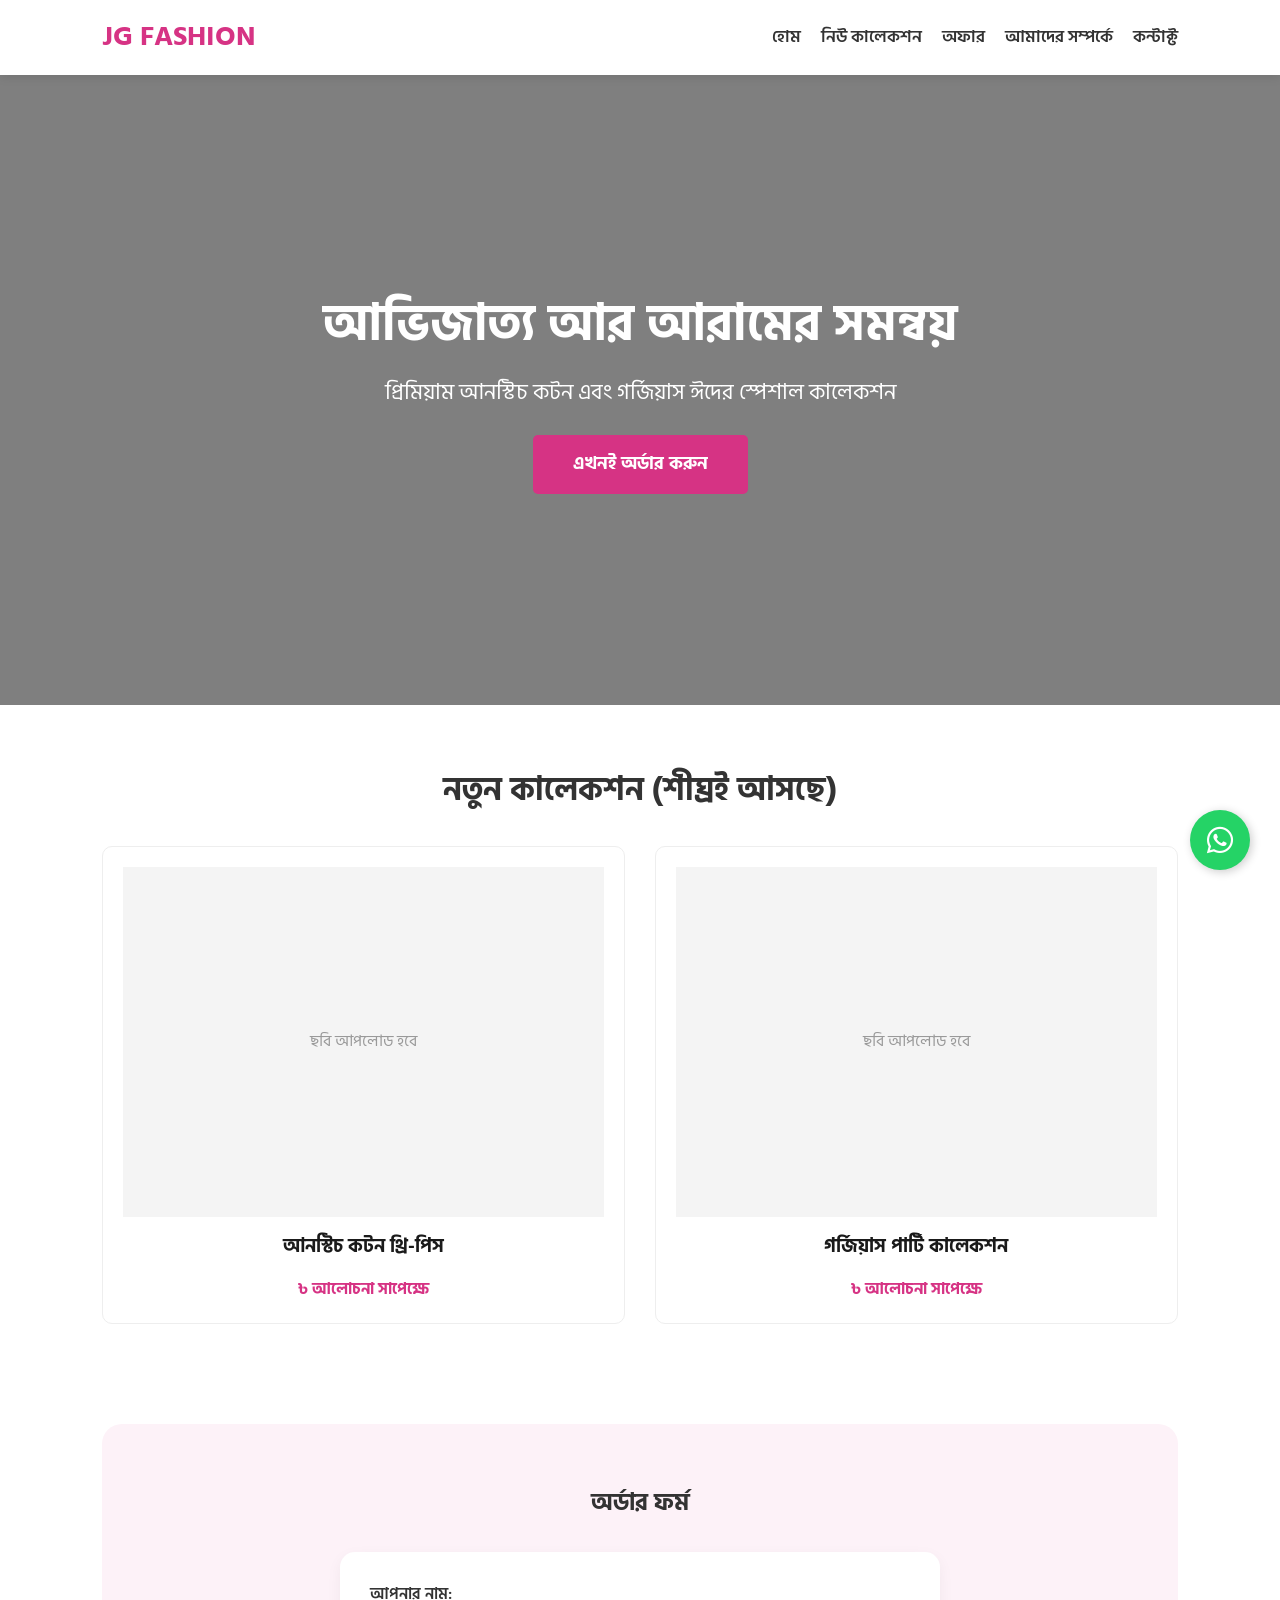
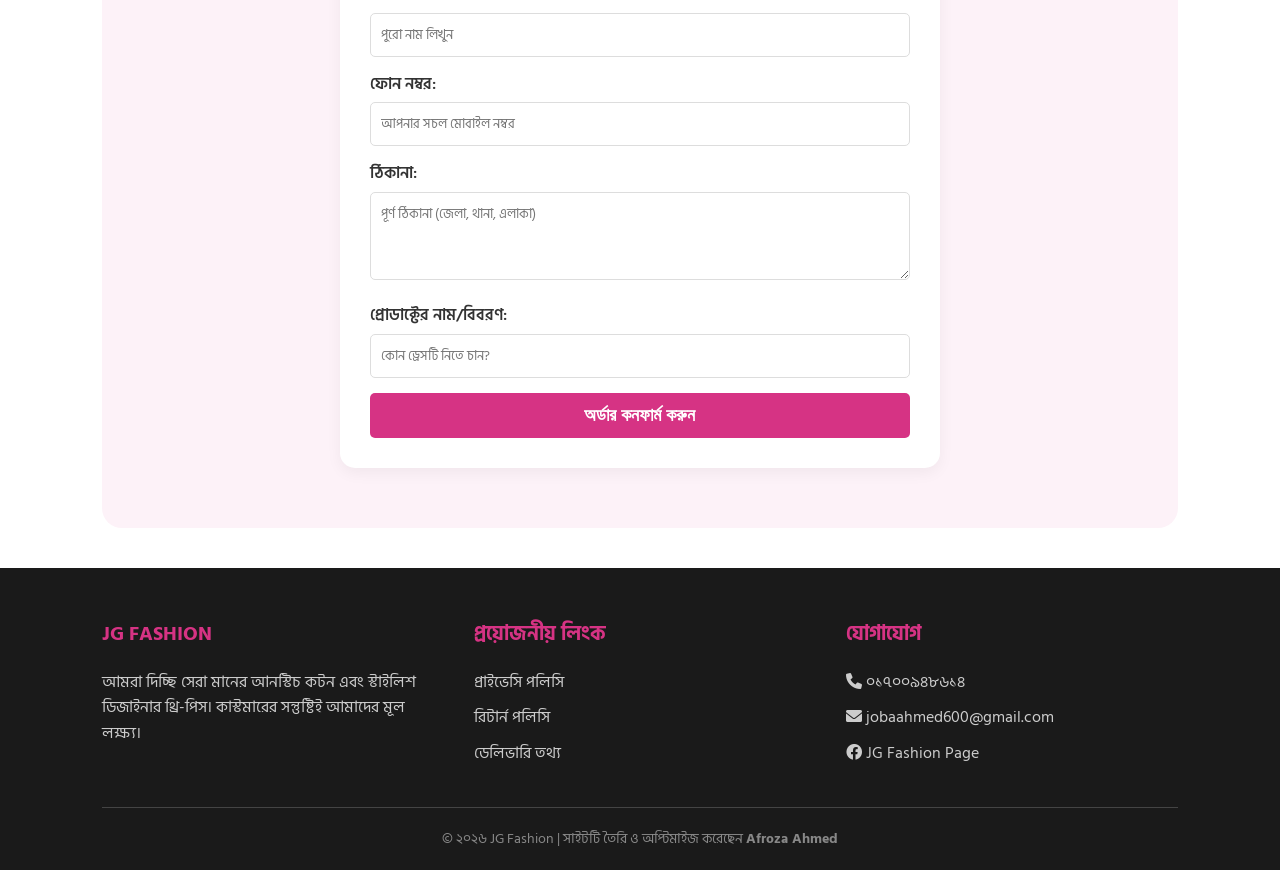
<file: jg-fashion-index.html>
<!DOCTYPE html>
<html lang="bn">
<head>
    <meta charset="UTF-8">
    <meta name="viewport" content="width=device-width, initial-scale=1.0">
    <title>JG Fashion | প্রিমিয়াম আনস্টিচ কটন ও গর্জিয়াস কালেকশন</title>

    <!-- SEO Meta Tags -->
    <meta name="description" content="JG Fashion - বাংলাদেশের সেরা আনস্টিচ কটন থ্রি-পিস কালেকশন। প্রিমিয়াম মানের ড্রেস, দ্রুত হোম ডেলিভারি। অর্ডার করুন এখনই।">
    <meta name="keywords" content="আনস্টিচ থ্রি-পিস, unstitched three piece Bangladesh, JG Fashion, কটন থ্রি-পিস, ঈদ কালেকশন, পার্টি ড্রেস বাংলাদেশ">
    <meta name="author" content="JG Fashion">
    <meta name="robots" content="index, follow">

    <!-- Canonical -->
    <link rel="canonical" href="https://jg-fashion.github.io/">

    <!-- Open Graph -->
    <meta property="og:title" content="JG Fashion | প্রিমিয়াম আনস্টিচ কটন থ্রি-পিস">
    <meta property="og:description" content="বাংলাদেশের সেরা আনস্টিচ কটন থ্রি-পিস কালেকশন। প্রিমিয়াম মানের ড্রেস, দ্রুত হোম ডেলিভারি।">
    <meta property="og:url" content="https://jg-fashion.github.io/">
    <meta property="og:type" content="website">
    <meta property="og:site_name" content="JG Fashion">
    <meta property="og:locale" content="bn_BD">

    <!-- Schema Markup -->
    <script type="application/ld+json">
    {
      "@context": "https://schema.org",
      "@type": "Store",
      "name": "JG Fashion",
      "description": "প্রিমিয়াম আনস্টিচ কটন থ্রি-পিস কালেকশন",
      "url": "https://jg-fashion.github.io/",
      "telephone": "+8801700948614",
      "email": "jobaahmed600@gmail.com",
      "address": {
        "@type": "PostalAddress",
        "addressCountry": "BD",
        "addressLocality": "Dhaka"
      },
      "priceRange": "৳৳",
      "currenciesAccepted": "BDT",
      "paymentAccepted": "Cash, bKash, Nagad",
      "openingHours": "Mo-Su 09:00-21:00"
    }
    </script>

    <link href="https://fonts.googleapis.com/css2?family=Hind+Siliguri:wght@400;600;700&display=swap" rel="stylesheet">
    <link rel="stylesheet" href="https://cdnjs.cloudflare.com/ajax/libs/font-awesome/6.0.0/css/all.min.css">

    <style>
        :root { --main: #d63384; --dark: #1a1a1a; --soft: #fdf2f8; }
        * { margin: 0; padding: 0; box-sizing: border-box; }
        body { font-family: 'Hind Siliguri', sans-serif; background: #fff; color: #333; line-height: 1.6; }

        /* Top Header */
        header { background: #fff; padding: 15px 8%; display: flex; justify-content: space-between; align-items: center; box-shadow: 0 2px 10px rgba(0,0,0,0.1); position: sticky; top: 0; z-index: 1000; }
        .logo { font-size: 28px; font-weight: 700; color: var(--main); text-decoration: none; }
        nav ul { list-style: none; display: flex; }
        nav ul li { margin-left: 20px; }
        nav ul li a { text-decoration: none; color: #333; font-weight: 600; font-size: 17px; }
        nav ul li a:hover { color: var(--main); }

        /* Hero */
        .hero { 
            height: 70vh; background: linear-gradient(rgba(0,0,0,0.5), rgba(0,0,0,0.5)), url('https://images.unsplash.com/photo-1583391733956-3750e0ff4e8b?auto=format&fit=crop&w=1350&q=80'); 
            background-size: cover; background-position: center; display: flex; flex-direction: column; justify-content: center; align-items: center; color: #fff; text-align: center;
        }
        .hero h1 { font-size: 50px; margin-bottom: 10px; }
        .hero p { font-size: 22px; margin-bottom: 25px; }

        /* Order Form Section */
        .order-section { padding: 60px 8%; background: var(--soft); border-radius: 20px; margin: 40px 8%; }
        .order-form { max-width: 600px; margin: 0 auto; background: #fff; padding: 30px; border-radius: 15px; box-shadow: 0 5px 15px rgba(0,0,0,0.05); }
        .form-group { margin-bottom: 15px; text-align: left; }
        .form-group label { display: block; font-weight: 600; margin-bottom: 5px; }
        .form-group input, .form-group textarea { width: 100%; padding: 10px; border: 1px solid #ddd; border-radius: 5px; font-family: inherit; }
        .submit-btn { width: 100%; background: var(--main); color: #fff; padding: 12px; border: none; border-radius: 5px; font-size: 18px; font-weight: 700; cursor: pointer; transition: 0.3s; }
        .submit-btn:hover { background: #b0246b; }

        /* Products Placeholder */
        .container { padding: 60px 8%; text-align: center; }
        .product-grid { display: grid; grid-template-columns: repeat(auto-fit, minmax(300px, 1fr)); gap: 30px; }
        .product-card { border: 1px solid #eee; border-radius: 10px; padding: 20px; text-align: center; }
        .product-card h3 { margin: 15px 0; color: var(--dark); }

        /* WhatsApp Button */
        .whatsapp { position: fixed; bottom: 30px; right: 30px; background: #25d366; color: #fff; width: 60px; height: 60px; border-radius: 50%; display: flex; align-items: center; justify-content: center; font-size: 30px; box-shadow: 2px 2px 10px rgba(0,0,0,0.2); z-index: 1000; text-decoration: none; }

        /* Footer */
        footer { background: var(--dark); color: #fff; padding: 50px 8% 20px; }
        .footer-grid { display: grid; grid-template-columns: repeat(auto-fit, minmax(200px, 1fr)); gap: 40px; margin-bottom: 30px; }
        .footer-grid h4 { color: var(--main); margin-bottom: 20px; font-size: 20px; }
        .footer-grid p, .footer-grid a { color: #ccc; text-decoration: none; display: block; margin-bottom: 10px; }
        .footer-bottom { border-top: 1px solid #444; padding-top: 20px; text-align: center; font-size: 14px; color: #888; }
    </style>
</head>
<body>

    <header>
        <a href="#" class="logo">JG FASHION</a>
        <nav>
            <ul>
                <li><a href="#">হোম</a></li>
                <li><a href="#new-collection">নিউ কালেকশন</a></li>
                <li><a href="#">অফার</a></li>
                <li><a href="#about">আমাদের সম্পর্কে</a></li>
                <li><a href="#contact">কন্টাক্ট</a></li>
            </ul>
        </nav>
    </header>

    <section class="hero">
        <h1>আভিজাত্য আর আরামের সমন্বয়</h1>
        <p>প্রিমিয়াম আনস্টিচ কটন এবং গর্জিয়াস ঈদের স্পেশাল কালেকশন</p>
        <a href="#order" class="submit-btn" style="width:auto; padding: 15px 40px; text-decoration:none;">এখনই অর্ডার করুন</a>
    </section>

    <div class="container" id="new-collection">
        <h2 style="font-size: 32px; margin-bottom: 30px;">নতুন কালেকশন (শীঘ্রই আসছে)</h2>
        <div class="product-grid">
            <div class="product-card">
                <div style="height: 350px; background: #f4f4f4; display:flex; align-items:center; justify-content:center; color:#999;">ছবি আপলোড হবে</div>
                <h3>আনস্টিচ কটন থ্রি-পিস</h3>
                <p style="color:var(--main); font-weight:700;">৳ আলোচনা সাপেক্ষে</p>
            </div>
            <div class="product-card">
                <div style="height: 350px; background: #f4f4f4; display:flex; align-items:center; justify-content:center; color:#999;">ছবি আপলোড হবে</div>
                <h3>গর্জিয়াস পার্টি কালেকশন</h3>
                <p style="color:var(--main); font-weight:700;">৳ আলোচনা সাপেক্ষে</p>
            </div>
        </div>
    </div>

    <section class="order-section" id="order">
        <h2 style="text-align:center; margin-bottom: 30px;">অর্ডার ফর্ম</h2>
        <div class="order-form">
            <div class="form-group">
                <label>আপনার নাম:</label>
                <input type="text" placeholder="পুরো নাম লিখুন">
            </div>
            <div class="form-group">
                <label>ফোন নম্বর:</label>
                <input type="text" placeholder="আপনার সচল মোবাইল নম্বর">
            </div>
            <div class="form-group">
                <label>ঠিকানা:</label>
                <textarea rows="3" placeholder="পূর্ণ ঠিকানা (জেলা, থানা, এলাকা)"></textarea>
            </div>
            <div class="form-group">
                <label>প্রোডাক্টের নাম/বিবরণ:</label>
                <input type="text" placeholder="কোন ড্রেসটি নিতে চান?">
            </div>
            <button class="submit-btn">অর্ডার কনফার্ম করুন</button>
        </div>
    </section>

    <footer id="contact">
        <div class="footer-grid">
            <div>
                <h4>JG FASHION</h4>
                <p>আমরা দিচ্ছি সেরা মানের আনস্টিচ কটন এবং স্টাইলিশ ডিজাইনার থ্রি-পিস। কাস্টমারের সন্তুষ্টিই আমাদের মূল লক্ষ্য।</p>
            </div>
            <div>
                <h4>প্রয়োজনীয় লিংক</h4>
                <a href="#">প্রাইভেসি পলিসি</a>
                <a href="#">রিটার্ন পলিসি</a>
                <a href="#">ডেলিভারি তথ্য</a>
            </div>
            <div>
                <h4>যোগাযোগ</h4>
                <p><i class="fas fa-phone"></i> ০১৭০০৯৪৮৬১৪</p>
                <p><i class="fas fa-envelope"></i> jobaahmed600@gmail.com</p>
                <p><i class="fab fa-facebook"></i> JG Fashion Page</p>
            </div>
        </div>
        <div class="footer-bottom">
            &copy; ২০২৬ JG Fashion | সাইটটি তৈরি ও অপ্টিমাইজ করেছেন <strong>Afroza Ahmed</strong>
        </div>
    </footer>

    <a href="https://wa.me/8801700948614?text=Hi%20JG%20Fashion,%20I%20am%20interested%20in%20your%20collection." class="whatsapp" target="_blank">
        <i class="fab fa-whatsapp"></i>
    </a>

</body>
</html>
</file>
